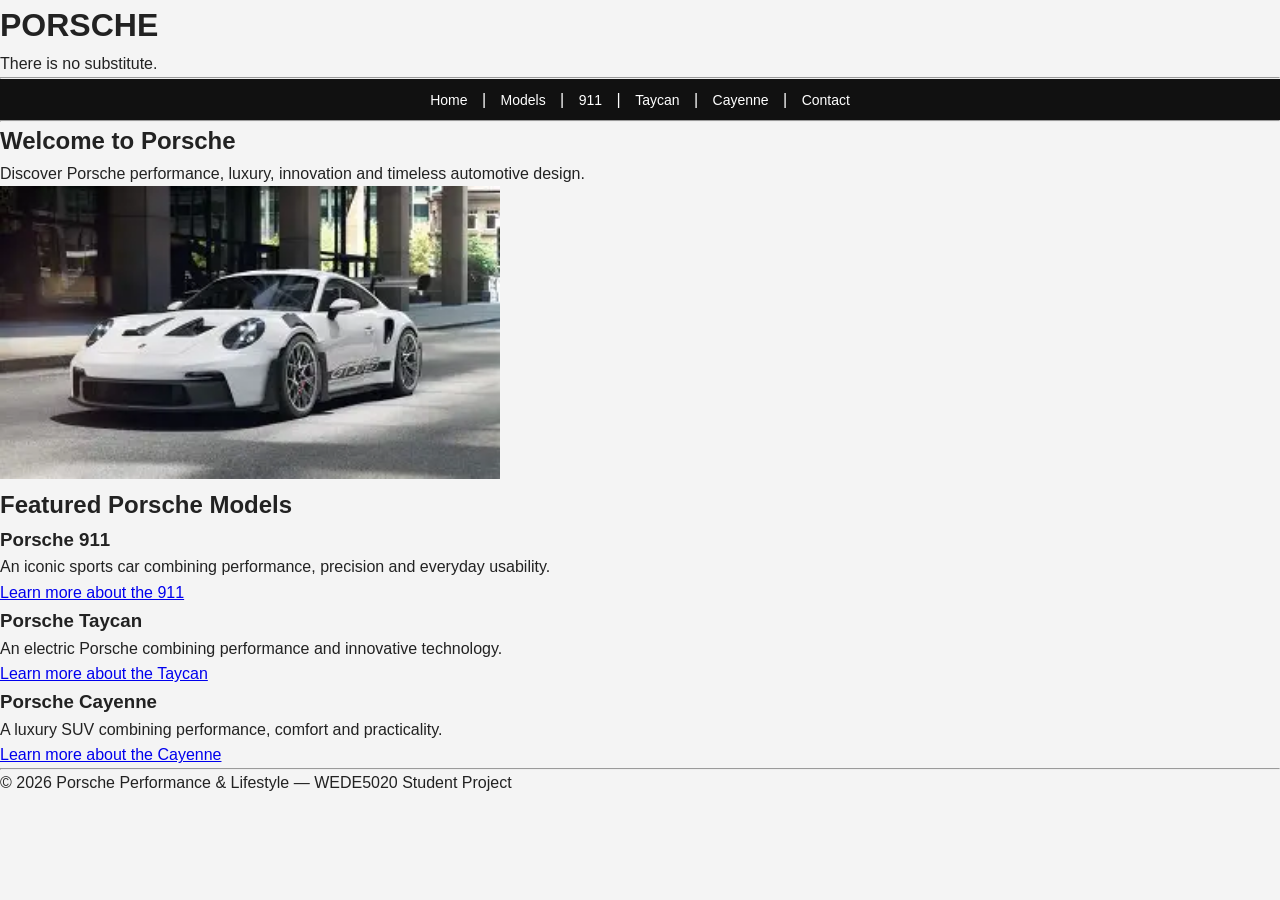
<file: index.html>
<!DOCTYPE html>
<html lang="en">

<head>
    <meta charset="UTF-8">
    <meta name="viewport" content="width=device-width, initial-scale=1.0">
    <title>Porsche | Home</title>
     <link rel="stylesheet"
    href="style.css">
</head>

<body>

    <h1>PORSCHE</h1>

    <p>There is no substitute.</p>

    <hr>

    <nav>
        <a href="index.html">Home</a> |
        <a href="models.html">Models</a> |
        <a href="911.html">911</a> |
        <a href="taycan.html">Taycan</a> |
        <a href="cayenne.html">Cayenne</a> |
        <a href="contact.html">Contact</a>
    </nav>

    <hr>

    <h2>Welcome to Porsche</h2>

    <p>
        Discover Porsche performance, luxury, innovation and
        timeless automotive design.
    </p>

    <img src="Porsche 911 GT3 RS.webp"
         alt="Porsche 911 GT3 RS"
         width="500">

    <h2>Featured Porsche Models</h2>

    <h3>Porsche 911</h3>
    <p>
        An iconic sports car combining performance,
        precision and everyday usability.
    </p>

    <a href="911.html">Learn more about the 911</a>

    <h3>Porsche Taycan</h3>
    <p>
        An electric Porsche combining performance
        and innovative technology.
    </p>

    <a href="taycan.html">Learn more about the Taycan</a>

    <h3>Porsche Cayenne</h3>
    <p>
        A luxury SUV combining performance,
        comfort and practicality.
    </p>

    <a href="cayenne.html">Learn more about the Cayenne</a>

    <hr>

    <footer>
        <p>© 2026 Porsche Performance & Lifestyle — WEDE5020 Student Project</p>
    </footer>

</body>

</html>
</file>
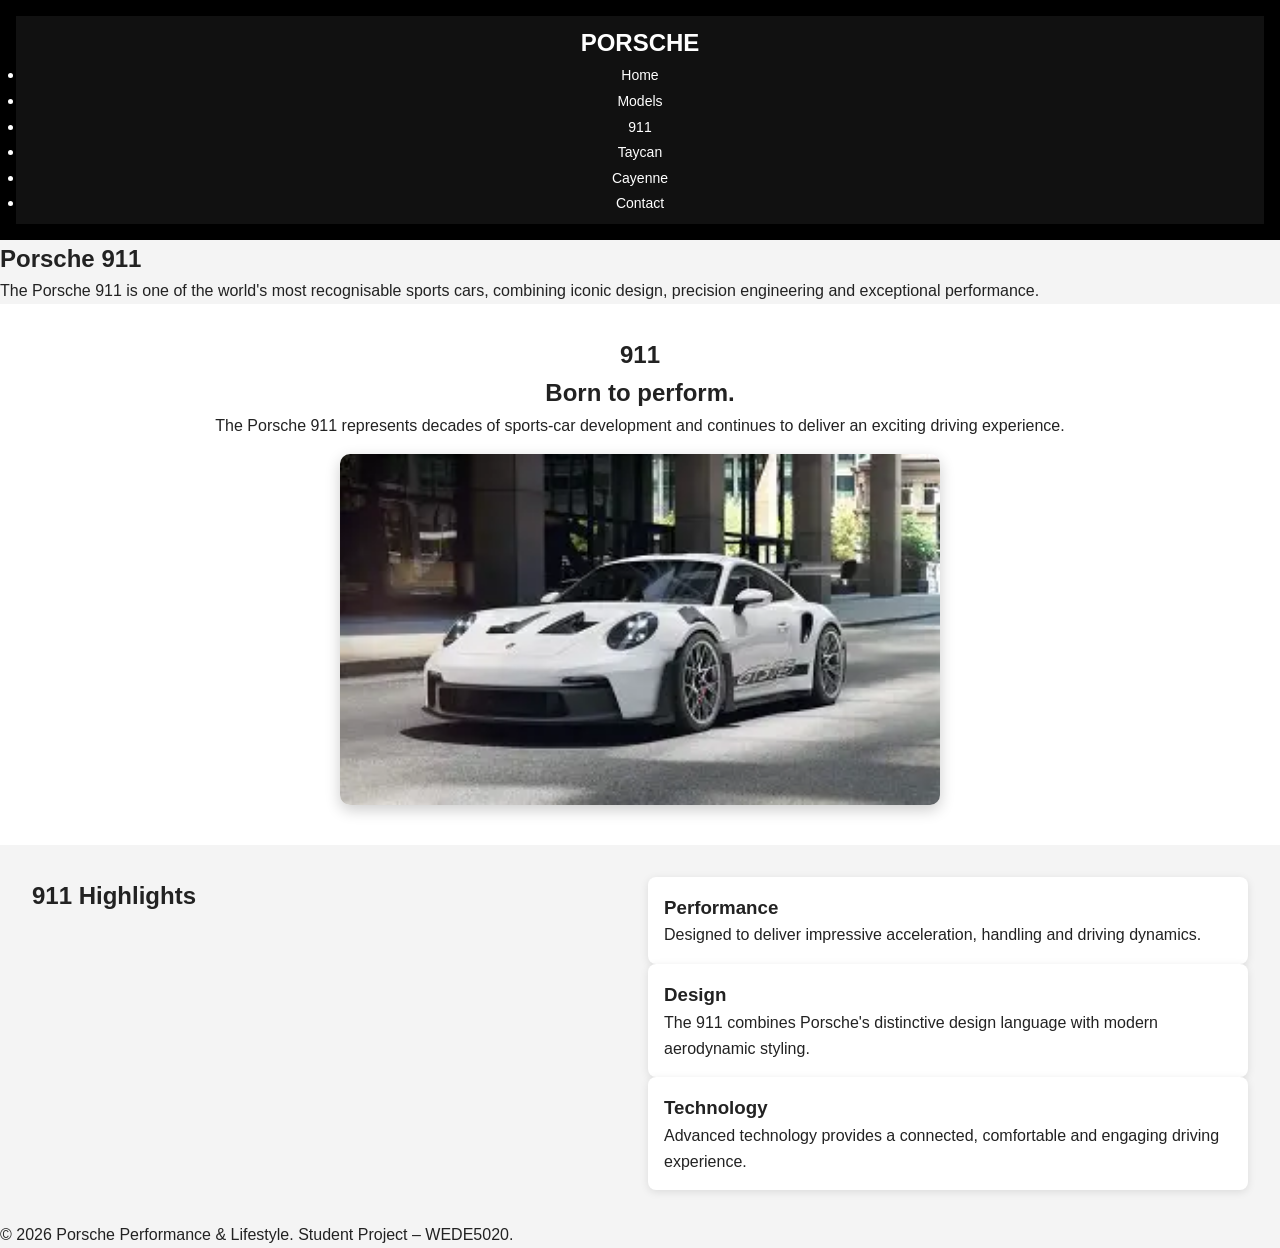
<file: 911.html>
<!DOCTYPE html>
<html lang="en">

<head>
    <meta charset="UTF-8">
    <meta name="viewport" content="width=device-width, initial-scale=1.0">

    <title>Porsche | 911</title>
 <link rel="stylesheet"
    href="style.css">
</head>

<body>

    <!-- Navigation -->
    <header>
        <nav>
            <h2 class="logo">PORSCHE</h2>

            <ul>
                <li><a href="index.html">Home</a></li>
                <li><a href="models.html">Models</a></li>
                <li><a href="911.html">911</a></li>
                <li><a href="taycan.html">Taycan</a></li>
                <li><a href="cayenne.html">Cayenne</a></li>
                <li><a href="contact.html">Contact</a></li>
            </ul>
        </nav>
    </header>


    <!-- 911 Introduction -->
    <section class="welcome">

        <h1>Porsche 911</h1>

        <p>
            The Porsche 911 is one of the world's most recognisable
            sports cars, combining iconic design, precision engineering
            and exceptional performance.
        </p>

    </section>


    <!-- 911 Image -->
    <section class="hero">

        <div class="hero-text">

            <h1>911</h1>

            <h2>Born to perform.</h2>

            <p>
                The Porsche 911 represents decades of sports-car
                development and continues to deliver an exciting
                driving experience.
            </p>

        </div>

        <div class="hero-image">

            <img src="Porsche 911 GT3 RS.webp"
                 alt="Porsche 911 GT3 RS">

        </div>

    </section>


    <!-- Specifications -->
    <section class="featured">

        <h2>911 Highlights</h2>

        <div class="cards">

            <div class="card">
                <h3>Performance</h3>

                <p>
                    Designed to deliver impressive acceleration,
                    handling and driving dynamics.
                </p>
            </div>


            <div class="card">
                <h3>Design</h3>

                <p>
                    The 911 combines Porsche's distinctive
                    design language with modern aerodynamic styling.
                </p>
            </div>


            <div class="card">
                <h3>Technology</h3>

                <p>
                    Advanced technology provides a connected,
                    comfortable and engaging driving experience.
                </p>
            </div>

        </div>

    </section>


    <!-- Footer -->
    <footer>

        <p>
            &copy; 2026 Porsche Performance & Lifestyle.
            Student Project – WEDE5020.
        </p>

    </footer>

</body>

</html>
</file>
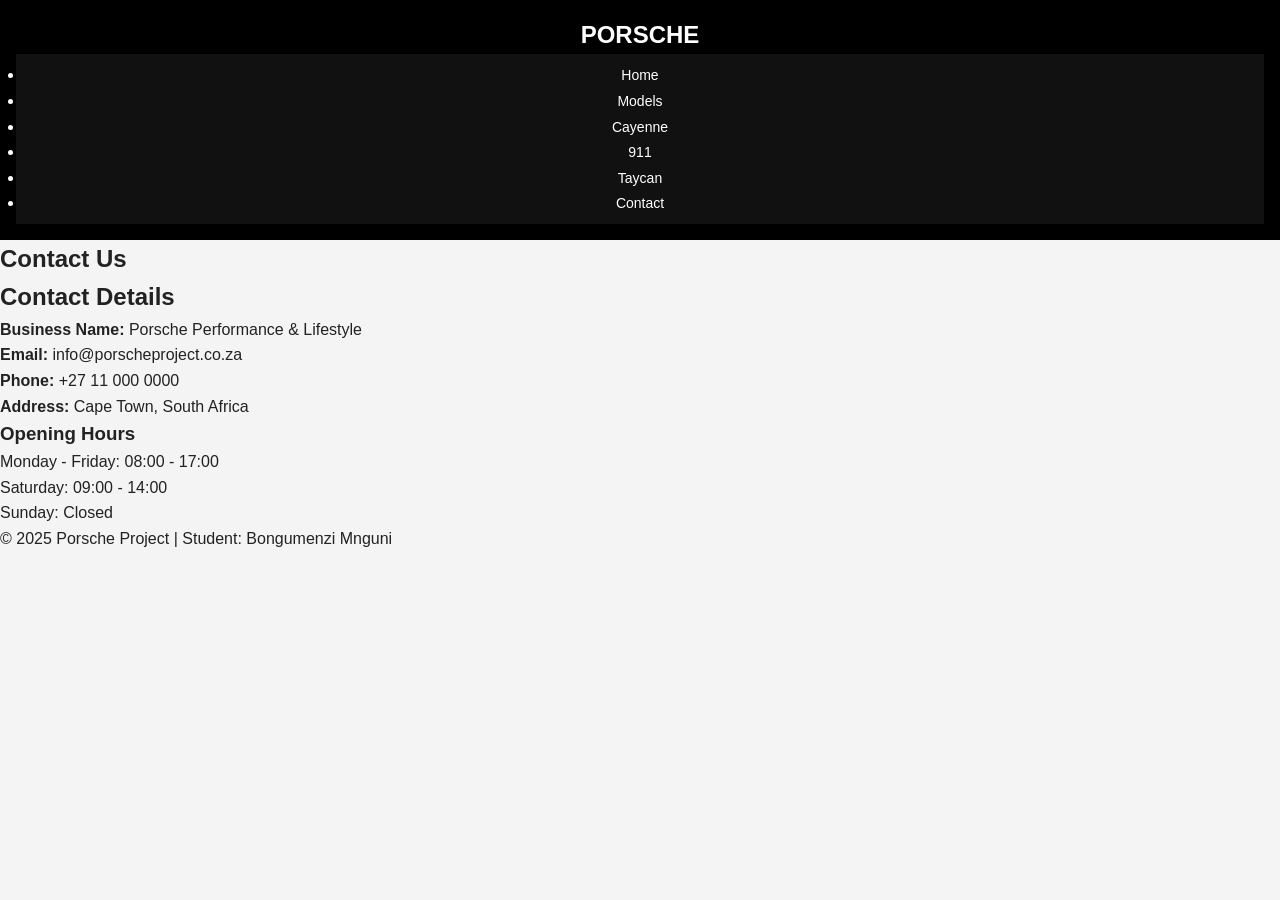
<file: contact.html>
<!DOCTYPE html>
<html lang="en">
<head>
  <meta charset="UTF-8">
  <meta name="viewport" content="width=device-width, initial-scale=1.0">
  <title>Porsche | Contact</title>
  <link rel="stylesheet" href="style.css">
</head>
<body>

<header>
  <h2>PORSCHE</h2>
  <nav>
    <ul>
      <li><a href="Index.HTML">Home</a></li>
      <li><a href="models.html">Models</a></li>
      <li><a href="Cayenne.html">Cayenne</a></li>
      <li><a href="911.html">911</a></li>
      <li><a href="taycan.html">Taycan</a></li>
      <li><a href="contact.html">Contact</a></li>
    </ul>
  </nav>
</header>

<section class="welcome">
  <h1>Contact Us</h1>
  <h2>Contact Details</h2>
  <p><strong>Business Name:</strong> Porsche Performance & Lifestyle</p>
  <p><strong>Email:</strong> info@porscheproject.co.za</p>
  <p><strong>Phone:</strong> +27 11 000 0000</p>
  <p><strong>Address:</strong> Cape Town, South Africa</p>
  
  <h3>Opening Hours</h3>
  <p>Monday - Friday: 08:00 - 17:00</p>
  <p>Saturday: 09:00 - 14:00</p>
  <p>Sunday: Closed</p>
</section>

<footer>
  <p>© 2025 Porsche Project | Student: Bongumenzi Mnguni</p>
</footer>

</body>
</html>
</file>
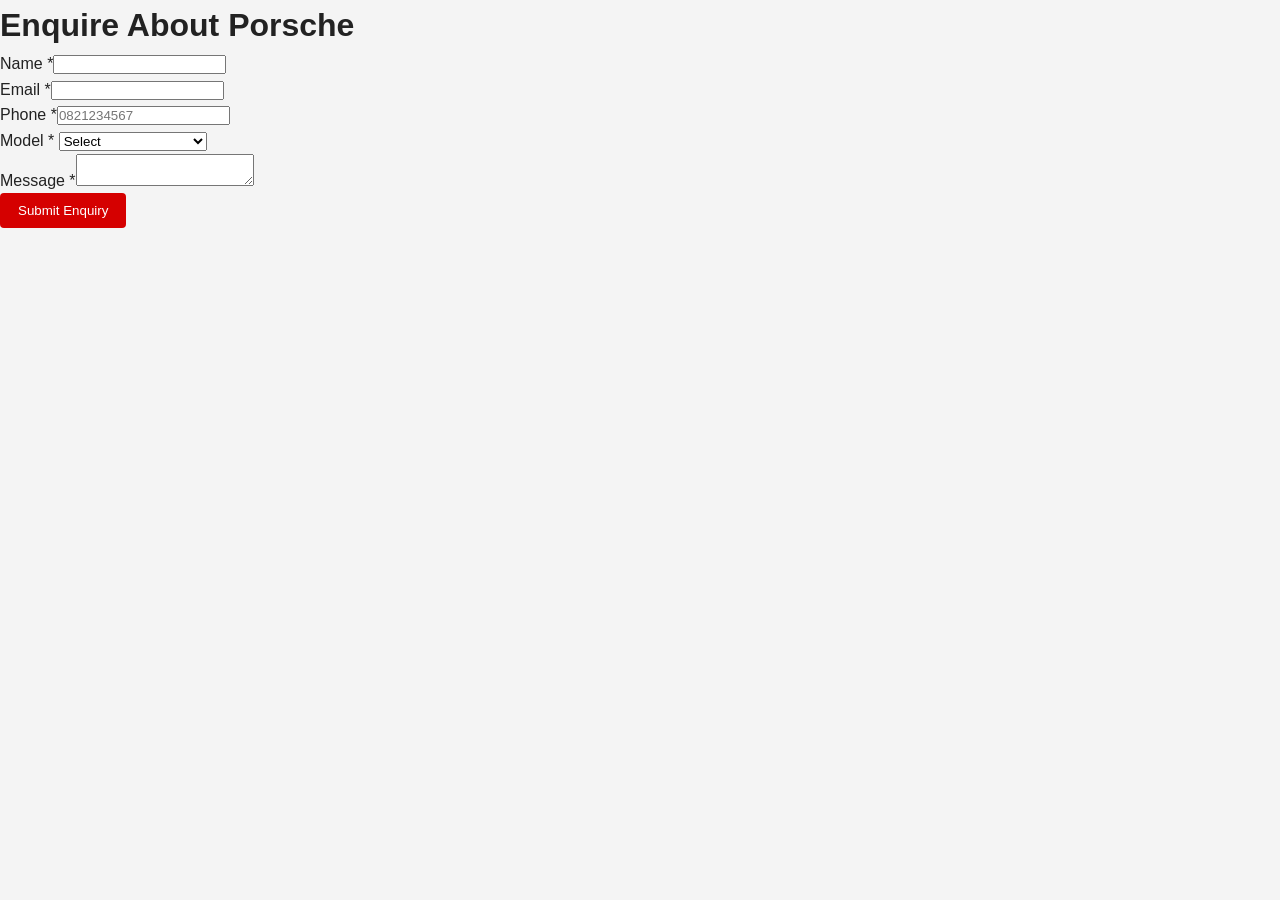
<file: enquiry.html>
<!DOCTYPE html>
<html lang="en">
<head><meta charset="UTF-8"><meta name="viewport" content="width=device-width, initial-scale=1.0">
<title>Enquiry - Porsche 911, Cayenne, Taycan</title>
<link rel="stylesheet" href="style.css"></head>
<body>
<h1>Enquire About Porsche</h1>
<form id="enquiryForm">
  <label>Name *</label><input type="text" name="name" required><span id="err-name" style="color:red"></span><br>
  <label>Email *</label><input type="email" name="email" required><span id="err-email" style="color:red"></span><br>
  <label>Phone *</label><input type="tel" name="phone" placeholder="0821234567" required><span id="err-phone" style="color:red"></span><br>
  <label>Model *</label>
  <select name="service" required><option value="">Select</option><option value="911">911 GT3 RS - R4.5m</option><option value="Cayenne">Cayenne - R2.8m</option><option value="Taycan">Taycan - R3.2m</option></select><span id="err-service" style="color:red"></span><br>
  <label>Message *</label><textarea name="message" required></textarea><span id="err-message" style="color:red"></span><br>
  <button type="submit">Submit Enquiry</button>
</form>
<div id="enquiryResponse"></div>
<script src="main.js"></script>
<script src="forms.js"></script>
</body>
</html>
</file>
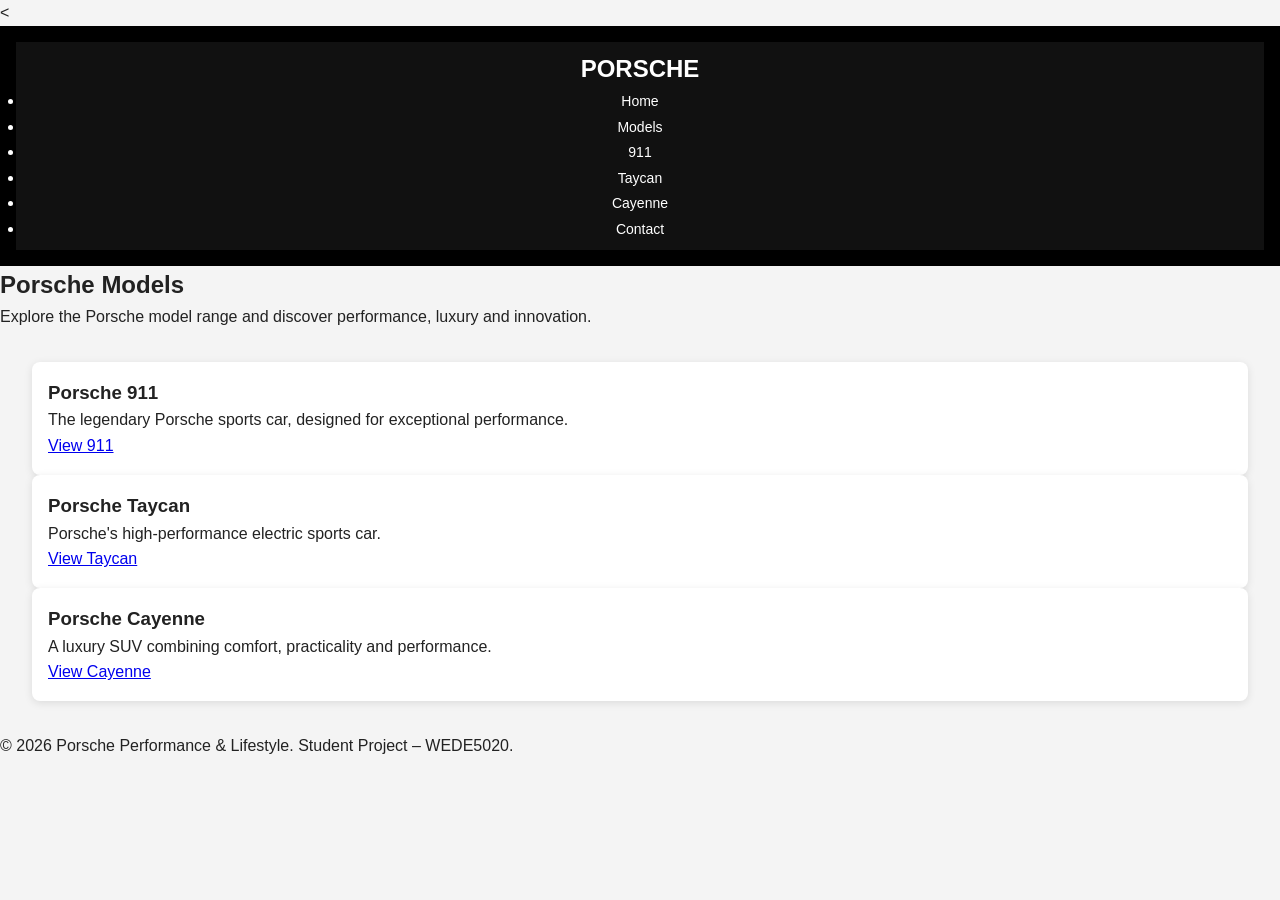
<file: models.html>
<<!DOCTYPE html>
<html lang="en">

<head>
    <meta charset="UTF-8">
    <meta name="viewport" content="width=device-width, initial-scale=1.0">

    <title>Porsche | Models</title>
   <link rel="stylesheet"
   href="style.css">
   
</head>

<body>

    <!-- Navigation -->
    <header>
        <nav>
            <h2 class="logo">PORSCHE</h2>

            <ul>
                <li><a href="index.html">Home</a></li>
                <li><a href="models.html">Models</a></li>
                <li><a href="911.html">911</a></li>
                <li><a href="taycan.html">Taycan</a></li>
                <li><a href="cayenne.html">Cayenne</a></li>
                <li><a href="contact.html">Contact</a></li>
            </ul>
        </nav>
    </header>

    <!-- Page heading -->
    <section class="welcome">

        <h1>Porsche Models</h1>

        <p>
            Explore the Porsche model range and discover
            performance, luxury and innovation.
        </p>

    </section>

    <!-- Models -->
    <section class="featured">

        <div class="cards">

            <div class="card">
                <h3>Porsche 911</h3>
                <p>
                    The legendary Porsche sports car,
                    designed for exceptional performance.
                </p>
                <a href="911.html">View 911</a>
            </div>

            <div class="card">
                <h3>Porsche Taycan</h3>
                <p>
                    Porsche's high-performance electric
                    sports car.
                </p>
                <a href="taycan.html">View Taycan</a>
            </div>

            <div class="card">
                <h3>Porsche Cayenne</h3>
                <p>
                    A luxury SUV combining comfort,
                    practicality and performance.
                </p>
                <a href="cayenne.html">View Cayenne</a>
            </div>

        </div>

    </section>

    <!-- Footer -->
    <footer>

        <p>
            &copy; 2026 Porsche Performance & Lifestyle.
            Student Project – WEDE5020.
        </p>

    </footer>

</body>

</html>
</file>
<file: style.css>
*{margin:0;padding:0;box-sizing:border-box}
body{font-family:Arial, sans-serif;background:#f4f4f4;color:#222;line-height:1.6}
header{background:#000;color:#fff;padding:1rem;text-align:center}
header h1{letter-spacing:3px}
nav{background:#111;color:#fff;padding:0.5rem;text-align:center}
nav a{color:#fff;text-decoration:none;margin:0 10px;font-size:14px}
nav a:hover{color:#d50000}
.hero{padding:2rem;text-align:center;background:#fff}
.hero img{max-width:600px;width:90%;border-radius:10px;margin-top:1rem;box-shadow:0 5px 15px rgba(0,0,0,0.2);transition:0.4s}
.hero img:hover{transform:scale(1.03)}
.featured{padding:2rem;display:grid;grid-template-columns:repeat(auto-fit,minmax(250px,1fr));gap:1rem}
.card{background:#fff;padding:1rem;border-radius:8px;box-shadow:0 2px 8px rgba(0,0,0,0.1);transition:0.3s}
.card:hover{transform:translateY(-5px);box-shadow:0 8px 20px rgba(0,0,0,0.2)}
button{background:#d50000;color:#fff;border:none;padding:10px 18px;border-radius:4px;cursor:pointer}
button:hover{background:#000}

/* THIS IS THE RESPONSIVE PART LECTURER WANTS */
@media (max-width: 768px){
  header h1{font-size:20px}
  .featured{grid-template-columns:1fr}
  nav a{display:inline-block;margin:5px}
}
@media (max-width: 500px){
  body{background:#fff}
  .hero{padding:1rem}
}
</file>
